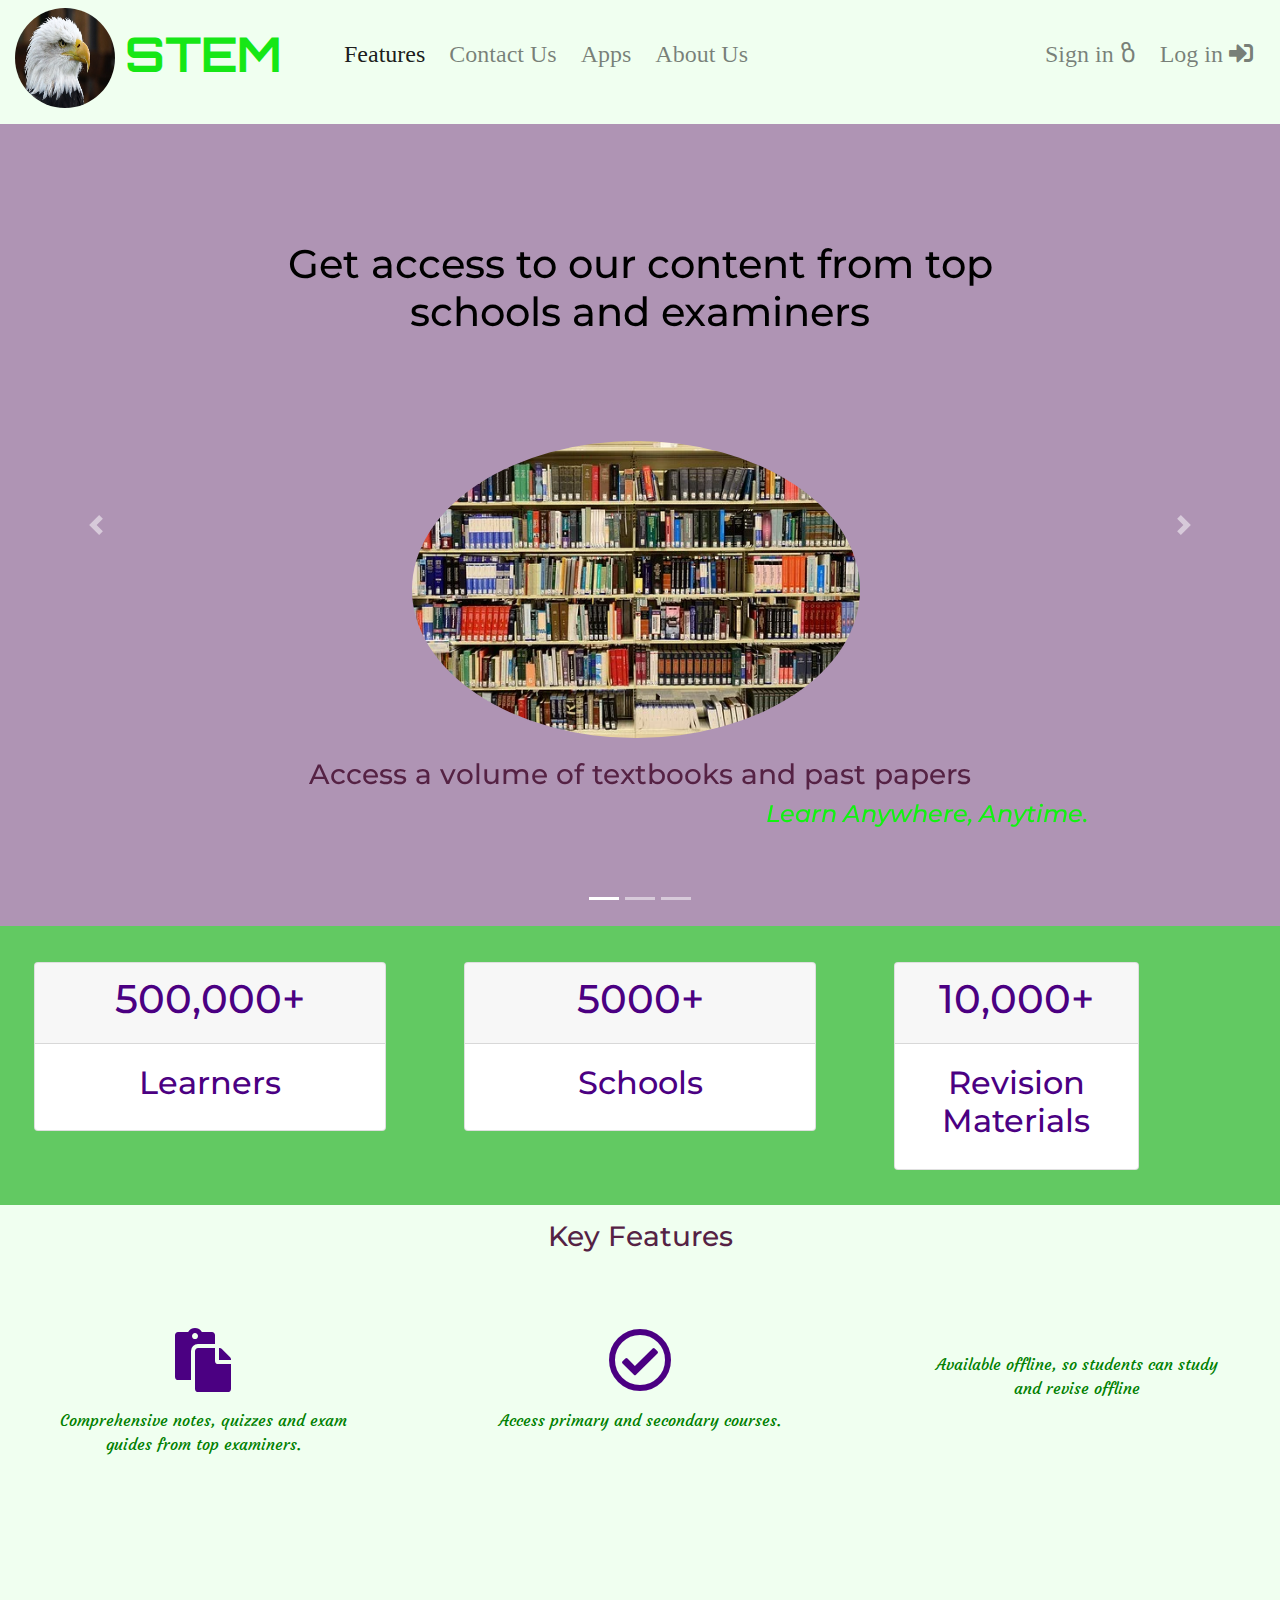
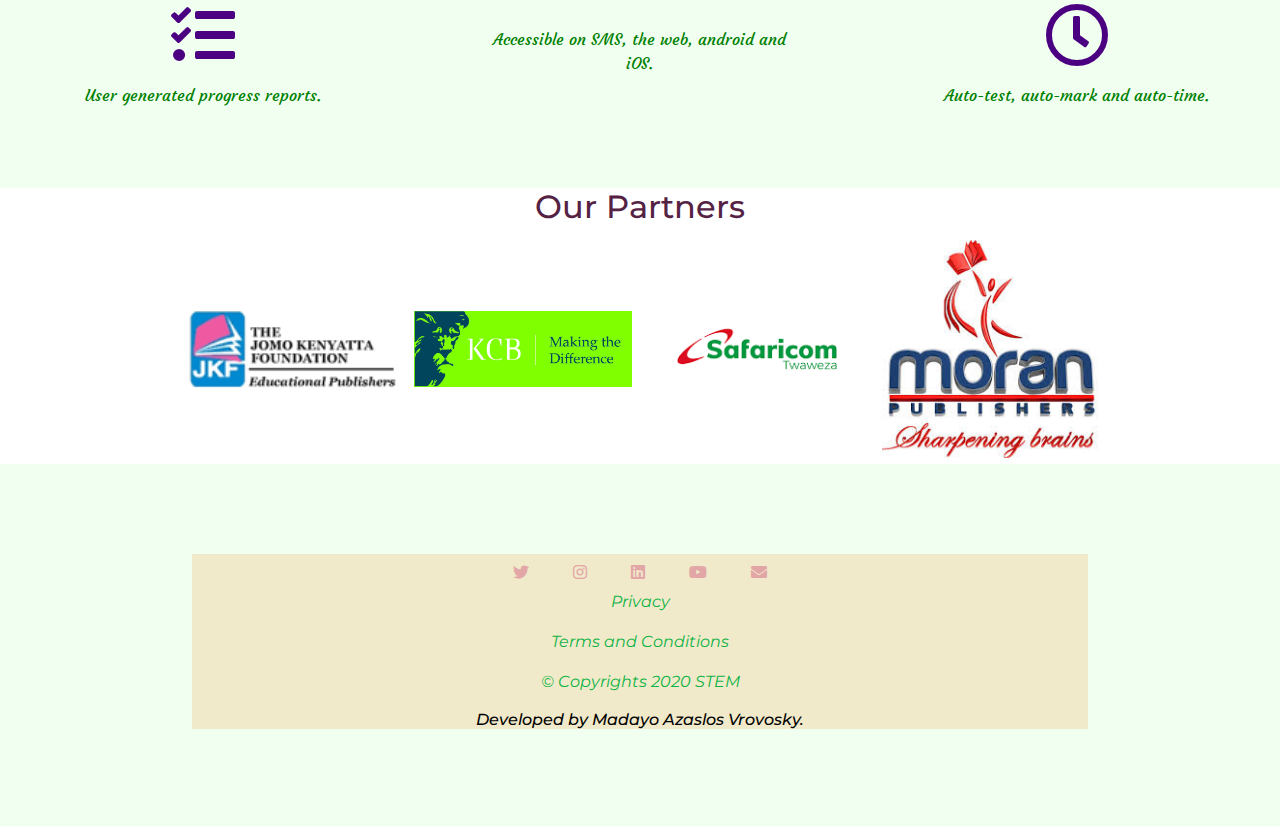
<file: Project STEM/index.html>
<!DOCTYPE html>
<html lang="en">
<head>
    <meta charset="UTF-8">
    <meta name="viewport" content="width=device-width, initial-scale=1.0">
    <link rel="stylesheet" href="https://stackpath.bootstrapcdn.com/bootstrap/4.4.1/css/bootstrap.min.css" integrity="sha384-Vkoo8x4CGsO3+Hhxv8T/Q5PaXtkKtu6ug5TOeNV6gBiFeWPGFN9MuhOf23Q9Ifjh" crossorigin="anonymous">
    <link rel="stylesheet" href="https://pro.fontawesome.com/releases/v5.10.0/css/all.css">
    <link rel="stylesheet" href="style.css">
    <link rel="icon" href="images/favicon (2).ico">
    <link href="https://fonts.googleapis.com/css2?family=Orbitron:wght@900&display=swap" rel="stylesheet">
    <link href="https://fonts.googleapis.com/css2?family=Tangerine:wght@700&display=swap" rel="stylesheet">
    <link href="https://fonts.googleapis.com/css2?family=Courgette&display=swap" rel="stylesheet">

    <link href="https://fonts.googleapis.com/css2?family=Montserrat:wght@900&display=swap" rel="stylesheet">
    <title>Project STEM</title>
</head>
<body>
    <section id="title">
    <div class="container-fluid">
    <div class="navbar navbar-expand-lg navbar-light">
        <img class="logo"; src="images/aguila.jpg" alt="logo">
        <a style="color: rgb(22, 231, 22); font-style: bold;" class="navbar-brand" href="#">STEM</a>
        <button class="navbar-toggler" type="button" data-toggle="collapse" data-target="#navbarSupportedContent" aria-controls="navbarSupportedContent" aria-expanded="false" aria-label="Toggle navigation">
          <span class="navbar-toggler-icon"></span>
        </button>
      
        <div class="collapse navbar-collapse navbar-default" id="navbarSupportedContent">
          <ul class="navbar-nav">
            <li class="nav-item active">
              <a class="nav-link" href="#">Features</a>
            </li>
            <li class="nav-item">
                <a class="nav-link" href="#">Contact Us</a>
              </li>
              <li class="nav-item">
                <a class="nav-link" href="#">Apps</a>
              </li>
              <li class="nav-item">
                <a class="nav-link" href="#">About Us</a>
              </li>
            </ul>
            <ul class="navbar-nav ml-auto">
            <li class="nav-item">
              <a class="nav-link" href="">Sign in <i class=" register far fa-user-alt"></i></a>
            </li>
            <li class="nav-item">
              <a class="nav-link" href="">Log in <i class=" register fas fa-sign-in-alt"></i></a>
            </li>
          </ul>
        </div>
    </div>
    </div>
    <section id="testimonials">
      <div id="testimonial-carousel" class="carousel slide" data-ride="carousel">
        <ol class="carousel-indicators">
          <li data-target="#testimonial-carousel" data-slide-to="0" class="active"></li>
          <li data-target="#testimonial-carousel" data-slide-to="1"></li>
          <li data-target="#testimonial-carousel" data-slide-to="2"></li>
        </ol>
        <div class="carousel-inner">
          <div class="carousel-item">
            <h1 class="texts">STEM<br>eLearning Platform.</h1>
            <img class="timage"src="images/afro.webp" alt="students">
            <h3>Give your child STEM wings and Watch your him engage with learning,<br>
              have fun with their friends and improve with their schoolwork.</h3>
            <h4><em>Learn Anywhere, Anytime.</em></h4>
           
           
          </div>
          <div class="carousel-item active">
            <h1  class="texts">Get access to our content from top schools and examiners</h1><br>
            <img class="timage" src="images/books.webp" alt="past paper">
            <h3>Access a volume of textbooks and past papers</h3>
            <h4><em>Learn Anywhere, Anytime.</em></h4>
        
          </div>
          <div class="carousel-item">
          <h1  class="texts">Download our App or dial on USSD: *737# or SMS 123418</h1>
          <button class="btn btn-lg btn-dark  download-button" type="button">
            <i class="fab fa-apple"></i> iOS Download</button>
          <button class="btn btn-lg btn-outline-light download-button" type="button ">
            <i class="fab fa-google-play"></i> Android Download</button>
            <h4><em>Learn Anywhere, Anytime.</em></h4>
        
          </div>
          </div>
          <a class="carousel-control-prev" href="testimonial-carousel" role="button" data-slide="prev">
            <span class="carousel-control-prev-icon" aria-hidden="true"></span>
            <span class="sr-only">Previous</span>
          </a>
          <a class="carousel-control-next" href="testimonial-carousel" role="button" data-slide="next">
            <span class="carousel-control-next-icon" aria-hidden="true"></span>
            <span class="sr-only">Next</span>
          </a>
        </div>
      </div>
  </section>
      <section id="Features">
     <div class="row">
     <div class=" features-column col-lg-4 col-md-6">
    <div class="card">
      <div class="card-header">
        <h1>500,000+</h1>
      </div>
      <div class="card-body">
       <h2>Learners</h2>
      </div>
    </div>
     </div>
     <div class=" features-column col-lg-4 col-md-6">
      <div class="card">
        <div class="card-header">
          <h1>5000+</h1>
        </div>
        <div class="card-body">
         <h2>Schools</h2>
        </div>
      </div>
       </div>
       <div class=" features-column col-lg-3 col-md-6">
        <div class="card">
          <div class="card-header">
            <h1>10,000+</h1>
          </div>
          <div class="card-body">
           <h2>Revision Materials</h2>
          </div>
        </div>
         </div>
      </section>
      <section>
      <div class="Key-Features">
      <h3 style="margin-top: 15px;">Key Features</h3>
      <div class="row">
        
        <div class="feat col-lg-4"><i class=" icon fas fa-paste fa-4x"></i>
           <p>Comprehensive notes, 
            quizzes and exam guides from top examiners.</p>
        </div>
        <div class=" feat col-lg-4"><i class="icon far fa-check-circle fa-4x"></i>
            <p>Access primary and secondary courses.</p>
        </div>
        <div class=" feat col-lg-4"><i class=" icon far fa-wifi-slash fa-4x"></i>
            <p>Available offline, so students can study and revise offline</p>
        </div>
        <div class=" feat col-lg-4"><i class=" icon fas fa-tasks fa-4x"></i>
          <p>User generated progress reports.</p>
      </div>
      <div class=" feat col-lg-4"><i class=" icon fal fa-phone-laptop fa-4x"></i>
        <p>Accessible on SMS, the web, android and iOS.</p>
    </div>
    <div class=" feat col-lg-4"><i class="icon far fa-clock fa-4x"></i>
      <p>Auto-test, auto-mark and auto-time.</p>
  </div>
</div>
</div>
</section>
<div class="partners">
  <h2>Our Partners</h2>
  <img class="part" src="images/jkf.png" alt="jkf publishers">
  <img  class="part" src="images/kcb.jpg" alt="equity bank">
  <img  class="part" src="images/safcom.png" alt="safcom">
  <img  class="part" src="images/moran.jpg" alt="moran publishers">
</div>
<section>
    <footer id="footer">
      <div class="footer container-fluid">
      <i class="social fab fa-twitter"></i>
      <i class="social fab fa-instagram"></i>
      <i class=" social fab fa-linkedin"></i>
      <i class=" social fab fa-youtube"></i>
      <i class="social fas fa-envelope"></i>
          <em><p class="foot">Privacy</p>
          <p class="foot">Terms and Conditions</p>
          <p class="foot">© Copyrights 2020 STEM</p></em>
        <i><h6>Developed by Madayo Azaslos Vrovosky.<h6></i>
        </div>
        </footer>
      </section>
</body>
<script src="https://code.jquery.com/jquery-3.4.1.slim.min.js" integrity="sha384-J6qa4849blE2+poT4WnyKhv5vZF5SrPo0iEjwBvKU7imGFAV0wwj1yYfoRSJoZ+n" crossorigin="anonymous"></script>
<script src="https://cdn.jsdelivr.net/npm/popper.js@1.16.0/dist/umd/popper.min.js" integrity="sha384-Q6E9RHvbIyZFJoft+2mJbHaEWldlvI9IOYy5n3zV9zzTtmI3UksdQRVvoxMfooAo" crossorigin="anonymous"></script>
<script src="https://stackpath.bootstrapcdn.com/bootstrap/4.4.1/js/bootstrap.min.js" integrity="sha384-wfSDF2E50Y2D1uUdj0O3uMBJnjuUD4Ih7YwaYd1iqfktj0Uod8GCExl3Og8ifwB6" crossorigin="anonymous"></script>
</html>
</file>
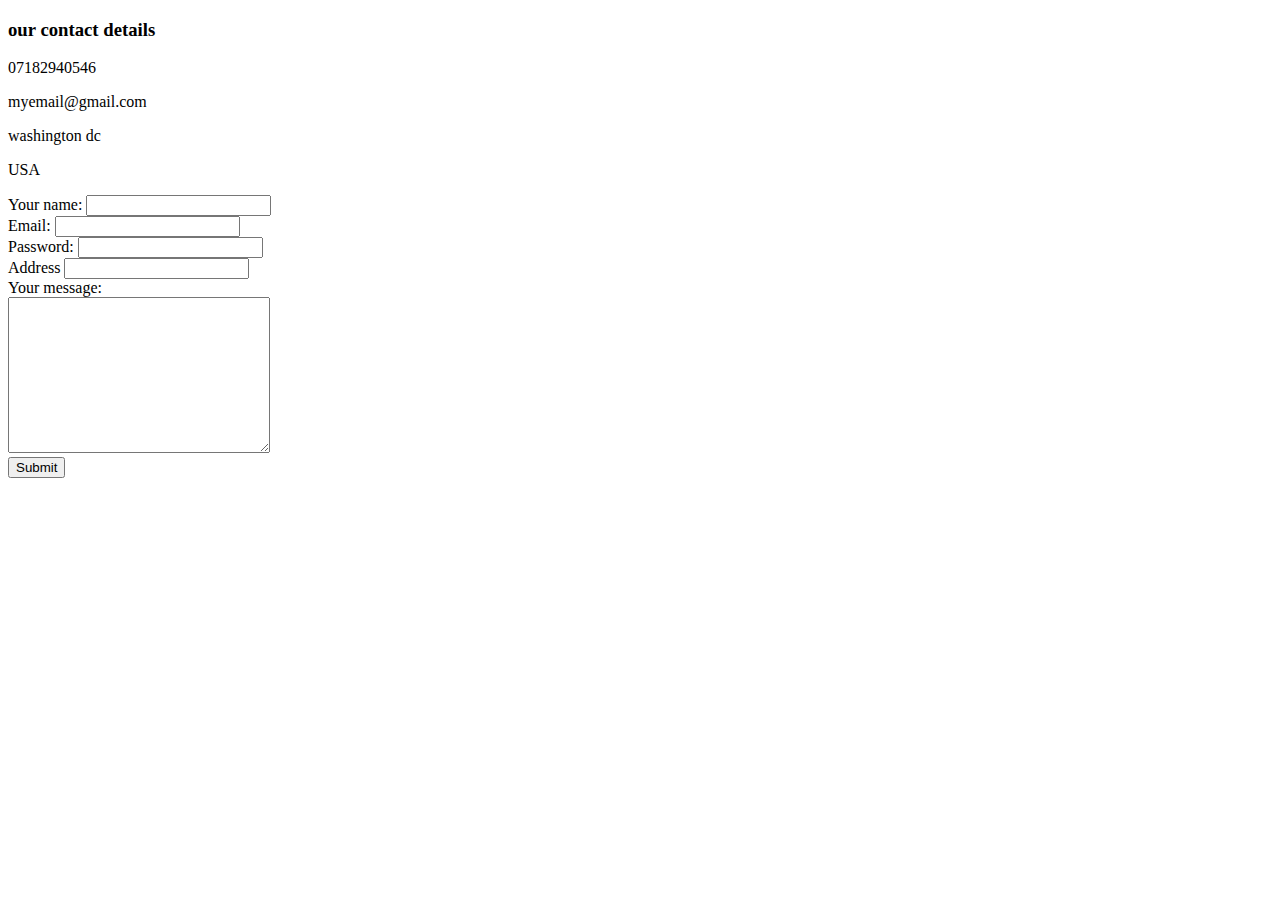
<file: contact.html>
<!DOCTYPE html>
<html lang="en">
<head>
    <meta charset="UTF-8">
    <meta name="viewport" content="width=device-width, initial-scale=1.0">
    <title>contact us</title>
</head>
<body>
    <h3>our contact details</h3>
    <p>07182940546</p>
   <p>myemail@gmail.com</p>
    <p>washington dc</p>
    <p>USA</p>

    <form action="mailto:mathewthe10th@gmail.com" method="POST" enctype="text/plain">
        <label>Your name:</label>
        <input type="text" name="your name" value=""><br>
        <label>Email:</label>
         <input type="email" name="your email"><br>
        <label>Password:</label>
        <input type="password" name="your password"><br>
       
        <label>Address</label>
        <input type="address"name="your address"><br>
        <label>Your message:</label><br>
        <textarea name="name"cols="30" rows="10"></textarea><br>
        <input type="submit" name="">
       
     

    </form>
</body>
</html>
</file>
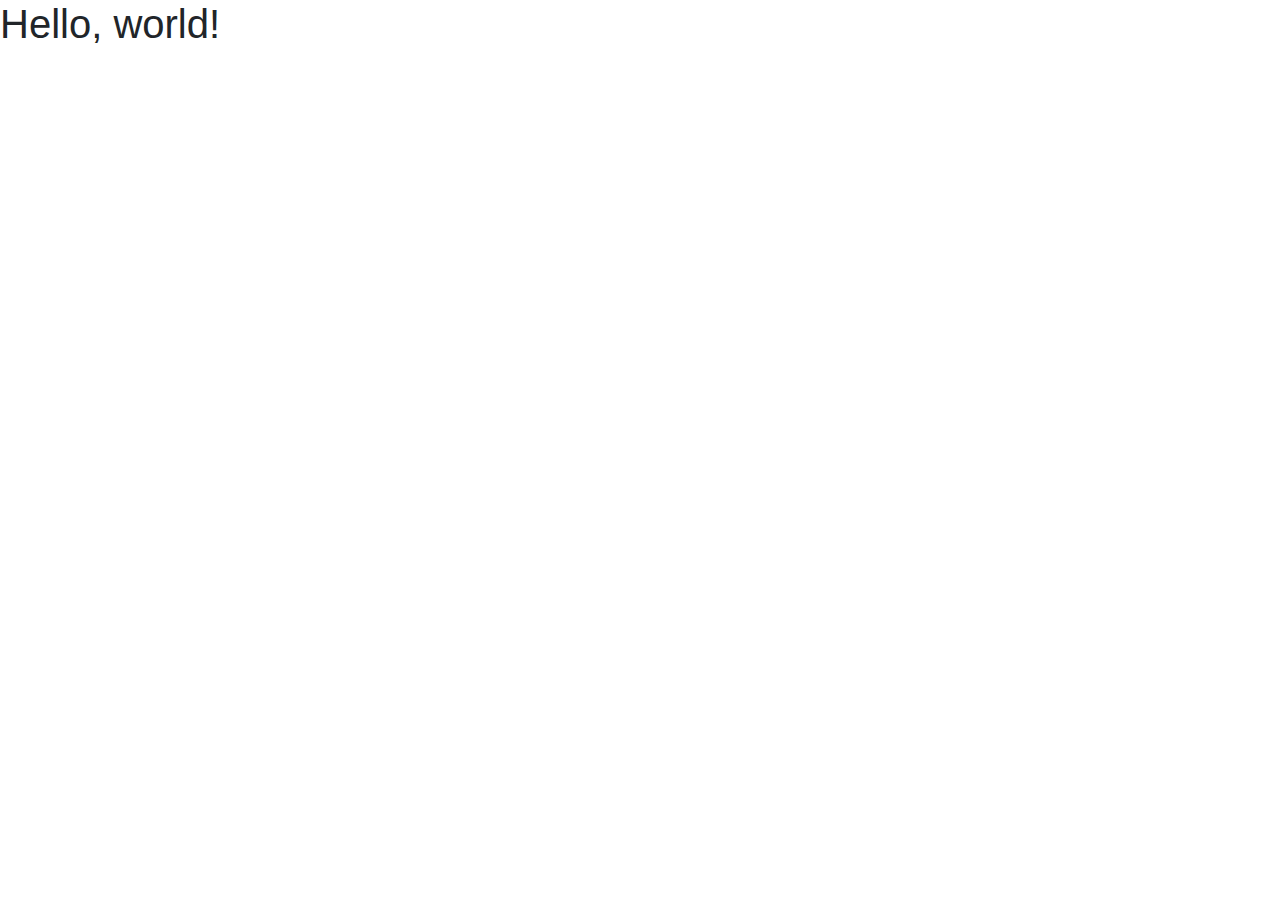
<file: flex.html>
<!doctype html>
<html lang="en">
  <head>
    <!-- Required meta tags -->
    <meta charset="utf-8">
    <meta name="viewport" content="width=device-width, initial-scale=1, shrink-to-fit=no">

    <!-- Bootstrap CSS -->
    <link rel="stylesheet" href="https://stackpath.bootstrapcdn.com/bootstrap/4.4.1/css/bootstrap.min.css" integrity="sha384-Vkoo8x4CGsO3+Hhxv8T/Q5PaXtkKtu6ug5TOeNV6gBiFeWPGFN9MuhOf23Q9Ifjh" crossorigin="anonymous">

    <title>Hello, world!</title>
  </head>
  <body>
    <h1>Hello, world!</h1>

    <!-- Optional JavaScript -->
    <!-- jQuery first, then Popper.js, then Bootstrap JS -->
    <script src="https://code.jquery.com/jquery-3.4.1.slim.min.js" integrity="sha384-J6qa4849blE2+poT4WnyKhv5vZF5SrPo0iEjwBvKU7imGFAV0wwj1yYfoRSJoZ+n" crossorigin="anonymous"></script>
    <script src="https://cdn.jsdelivr.net/npm/popper.js@1.16.0/dist/umd/popper.min.js" integrity="sha384-Q6E9RHvbIyZFJoft+2mJbHaEWldlvI9IOYy5n3zV9zzTtmI3UksdQRVvoxMfooAo" crossorigin="anonymous"></script>
    <script src="https://stackpath.bootstrapcdn.com/bootstrap/4.4.1/js/bootstrap.min.js" integrity="sha384-wfSDF2E50Y2D1uUdj0O3uMBJnjuUD4Ih7YwaYd1iqfktj0Uod8GCExl3Og8ifwB6" crossorigin="anonymous"></script>
  </body>
</html>
</file>
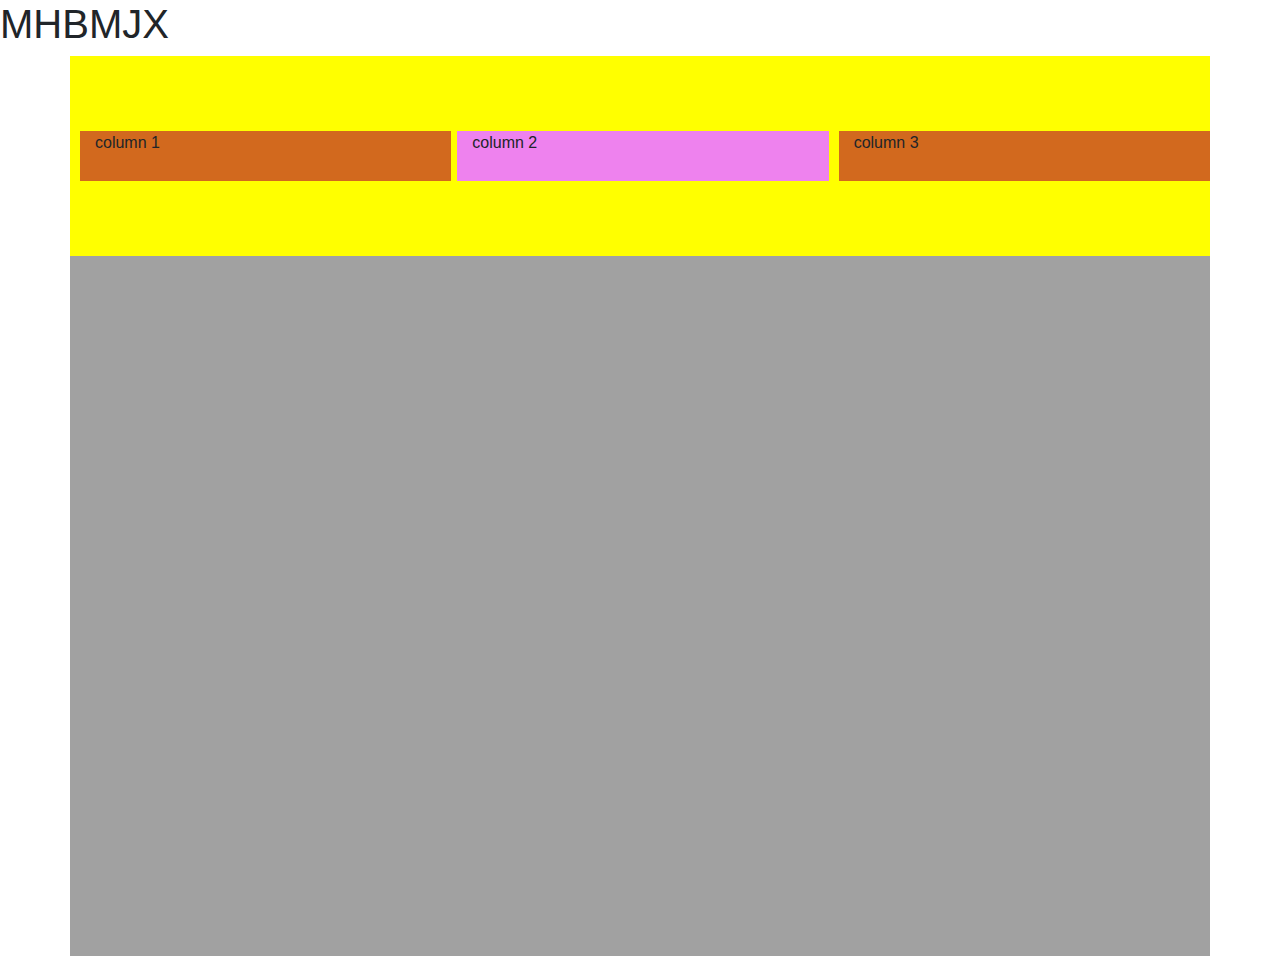
<file: indexxx.html>
<!doctype html>
<html lang="en">
  <head>
    <!-- Required meta tags -->
    <meta charset="utf-8">
    <meta name="viewport" content="width=device-width, initial-scale=1, shrink-to-fit=no">

    <!-- Bootstrap CSS -->
    <link rel="stylesheet" href="https://stackpath.bootstrapcdn.com/bootstrap/4.4.1/css/bootstrap.min.css" integrity="sha384-Vkoo8x4CGsO3+Hhxv8T/Q5PaXtkKtu6ug5TOeNV6gBiFeWPGFN9MuhOf23Q9Ifjh" crossorigin="anonymous">

    <title>Hello, world!</title>
  </head>
  <body>
    <h1>MHBMJX</h1>
    <style>
        .kok{
            background-color: #a1a1a1;
            height: 100vh;
        }
        .grey{
            background-color: chocolate;
            height: 50px;
            margin-left: 10px;
        }
        .gre{
            background-color: violet;
            height: 50px;
            margin-left: 6px;
        }
        .rowheight{
            background-color: yellow;
            height: 200px;
        }

    </style>

    <div class="container kok">
        <div class="row rowheight align-items-center ">
            <div class="col grey">column 1</div>
            <div class="col gre">column 2</div>
            <div class="col grey">column 3</div>

        </div>

    

  





    <!-- Optional JavaScript -->
    <!-- jQuery first, then Popper.js, then Bootstrap JS -->
    <script src="https://code.jquery.com/jquery-3.4.1.slim.min.js" integrity="sha384-J6qa4849blE2+poT4WnyKhv5vZF5SrPo0iEjwBvKU7imGFAV0wwj1yYfoRSJoZ+n" crossorigin="anonymous"></script>
    <script src="https://cdn.jsdelivr.net/npm/popper.js@1.16.0/dist/umd/popper.min.js" integrity="sha384-Q6E9RHvbIyZFJoft+2mJbHaEWldlvI9IOYy5n3zV9zzTtmI3UksdQRVvoxMfooAo" crossorigin="anonymous"></script>
    <script src="https://stackpath.bootstrapcdn.com/bootstrap/4.4.1/js/bootstrap.min.js" integrity="sha384-wfSDF2E50Y2D1uUdj0O3uMBJnjuUD4Ih7YwaYd1iqfktj0Uod8GCExl3Og8ifwB6" crossorigin="anonymous"></script>
  </body>
</html>
</file>
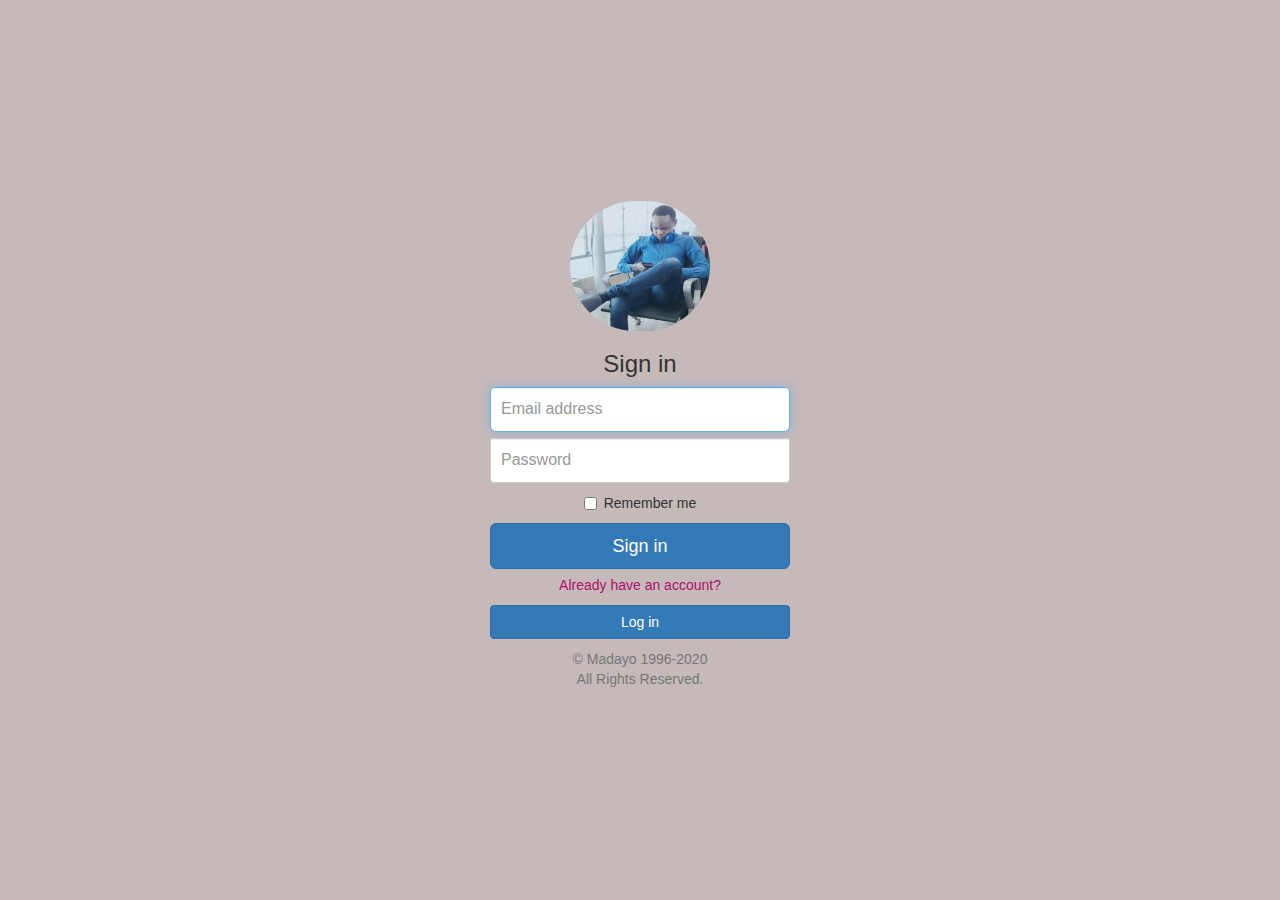
<file: log.html>
<!doctype html>
<html lang="en">
  <head>
    <meta charset="utf-8">
    <meta name="generator" content="Jekyll v3.8.6">
    <title>Signin</title>

    <link rel="canonical" href="https://getbootstrap.com/docs/4.4/examples/sign-in/">

    <!-- Bootstrap core CSS -->
    <link rel="stylesheet" href="https://maxcdn.bootstrapcdn.com/bootstrap/3.3.7/css/bootstrap.min.css">
    
    <style>
      .bd-placeholder-img {
        font-size: 1.125rem;
        text-anchor: middle;
        -webkit-user-select: none;
        -moz-user-select: none;
        -ms-user-select: none;
        user-select: none;
      }

      @media (min-width: 768px) {
        .bd-placeholder-img-lg {
          font-size: 3.5rem;
        }
      }
    </style>
    <link href="signin.css" rel="stylesheet">
  </head>
  <body class="text-center">
    <form class="form-signin">
  <img style="border-radius: 100px"; class="mb-4" src="photos/three.jpg" alt="" width="140" height="130">
  <h1 class="h3 mb-3 font-weight-normal"> Sign in</h1>
  <label for="inputEmail" class="sr-only">Email address</label>
  <input type="email" id="inputEmail" class="form-control" placeholder="Email address" required autofocus>
  <label for="inputPassword" class="sr-only">Password</label>
  <input type="password" id="inputPassword" class="form-control" placeholder="Password" required>
  <div class="checkbox mb-3">
    <label>
      <input type="checkbox" value="remember-me">Remember me 
    </label>
  </div>
  <button class="btn btn-lg btn-primary btn-block" type="submit">Sign in</button>
  <P style="margin-top: 6px; color: rgb(175, 14, 108) ; ">Already have an account? </P><button class="btn btn-m btn-primary btn-block" type="submit">Log in</button>
  <p style="margin-top: 10px;" class="mt-5 mb-3 text-muted">&copy; Madayo 1996-2020<br>All Rights Reserved.</p>
</form>
</body>
</html>
</file>
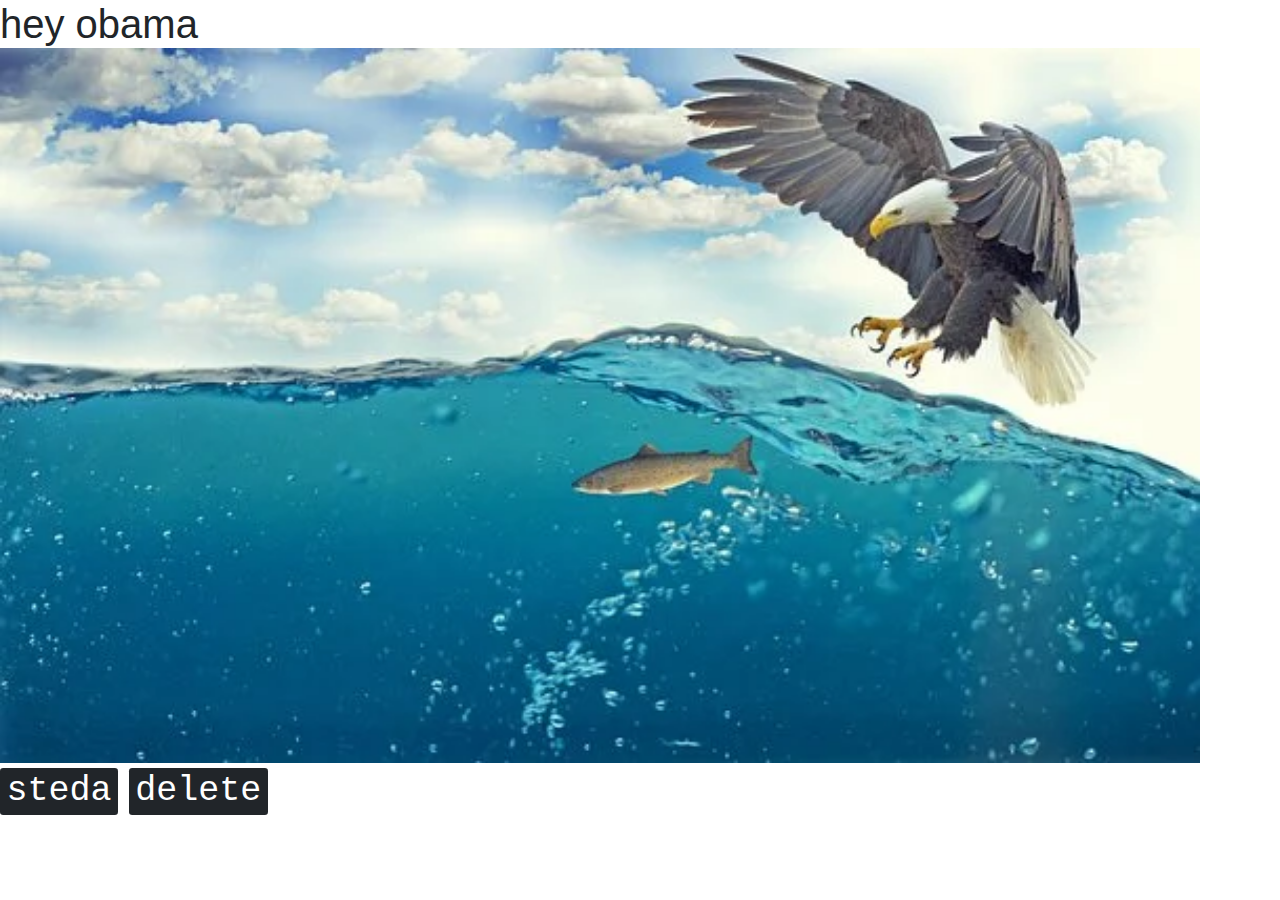
<file: prac.html>
<!doctype html>
<html lang="en">
  <head>
    <!-- Required meta tags -->
    <meta charset="utf-8">
    <meta name="viewport" content="width=device-width, initial-scale=1, shrink-to-fit=no">

    <!-- Bootstrap CSS -->
    <link rel="stylesheet" href="https://stackpath.bootstrapcdn.com/bootstrap/4.4.1/css/bootstrap.min.css" integrity="sha384-Vkoo8x4CGsO3+Hhxv8T/Q5PaXtkKtu6ug5TOeNV6gBiFeWPGFN9MuhOf23Q9Ifjh" crossorigin="anonymous">

    <title>Hello, world!</title>
  </head>
  <body>
    <h1>hey obama
        <div class="koke">
           <img style="width: 1200px;" class="img-fluid"src="photos/one.webp" alt="eagle">
        </div>
        <kbd>steda</kbd>
        <kbd>delete</kbd>
    </h1>

    <!-- Optional JavaScript -->
    <!-- jQuery first, then Popper.js, then Bootstrap JS -->
    <script src="https://code.jquery.com/jquery-3.4.1.slim.min.js" integrity="sha384-J6qa4849blE2+poT4WnyKhv5vZF5SrPo0iEjwBvKU7imGFAV0wwj1yYfoRSJoZ+n" crossorigin="anonymous"></script>
    <script src="https://cdn.jsdelivr.net/npm/popper.js@1.16.0/dist/umd/popper.min.js" integrity="sha384-Q6E9RHvbIyZFJoft+2mJbHaEWldlvI9IOYy5n3zV9zzTtmI3UksdQRVvoxMfooAo" crossorigin="anonymous"></script>
    <script src="https://stackpath.bootstrapcdn.com/bootstrap/4.4.1/js/bootstrap.min.js" integrity="sha384-wfSDF2E50Y2D1uUdj0O3uMBJnjuUD4Ih7YwaYd1iqfktj0Uod8GCExl3Og8ifwB6" crossorigin="anonymous"></script>
  </body>
</html>
</file>
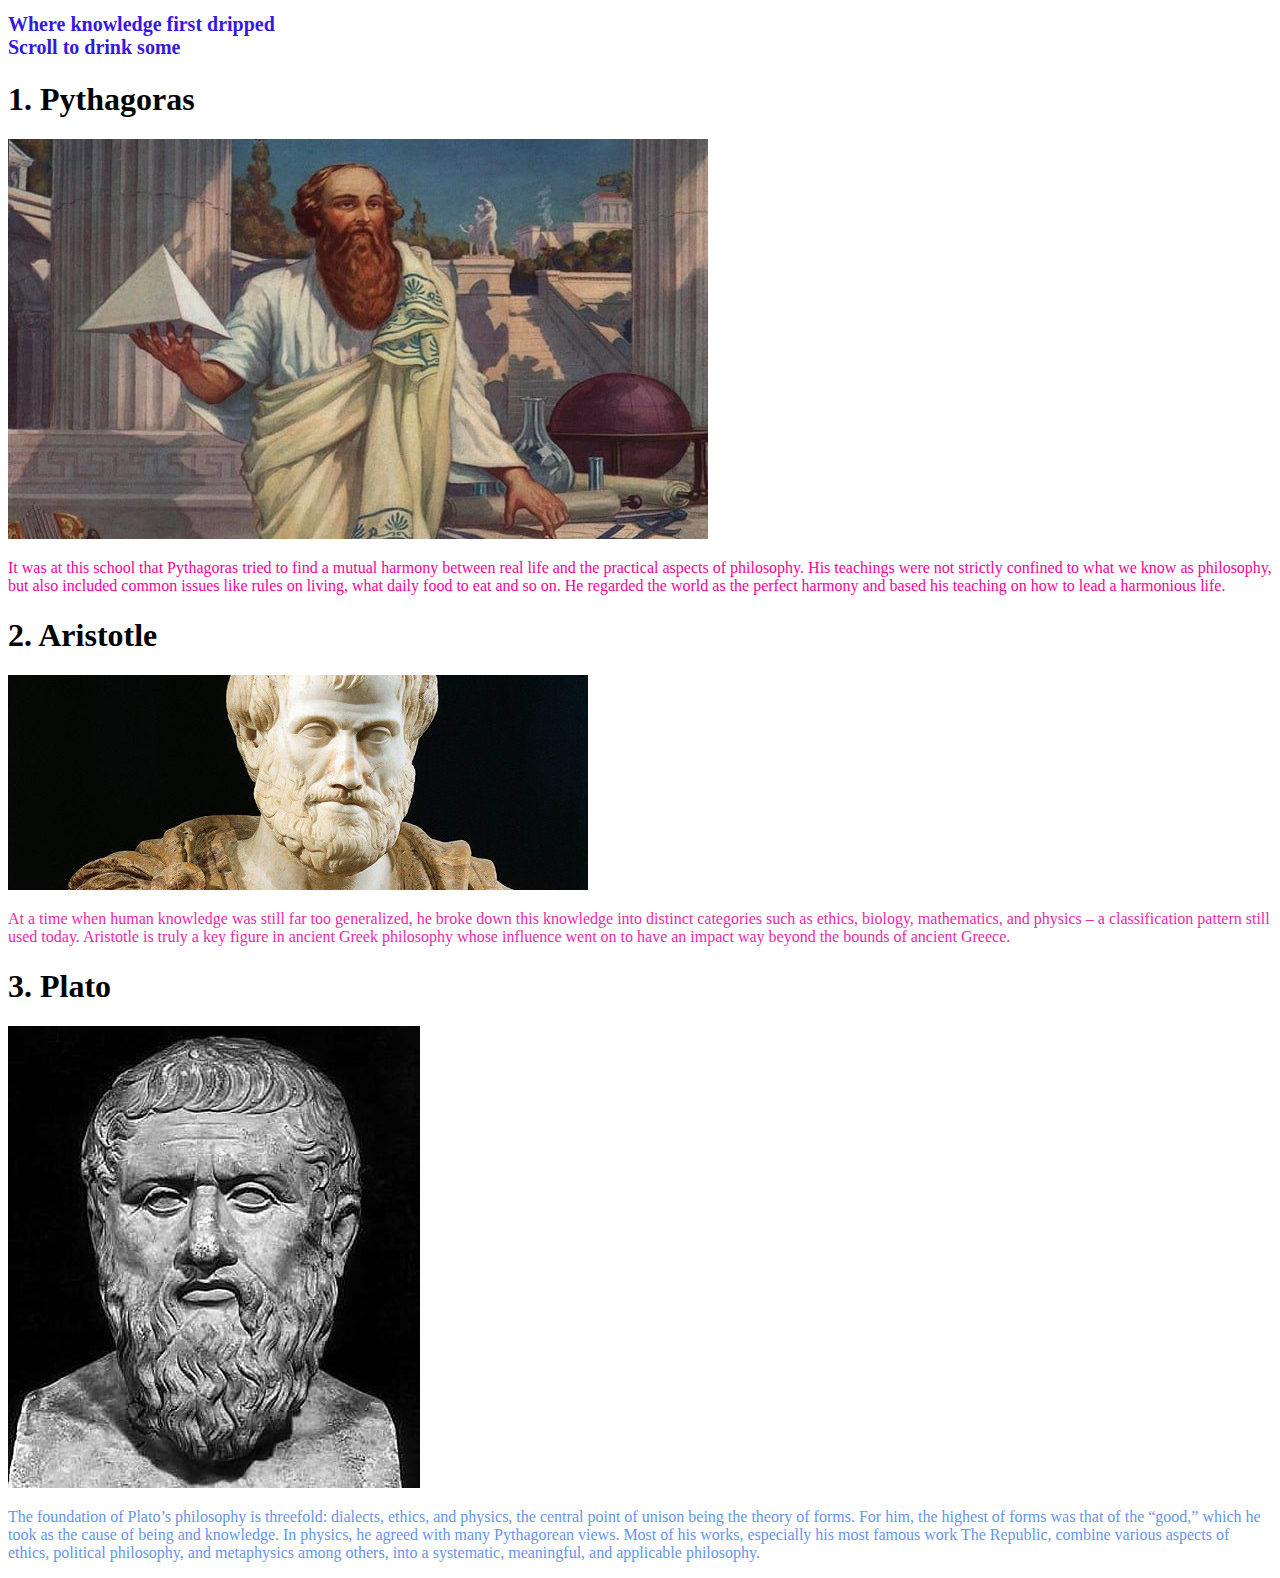
<file: pythagoras.html>
<!DOCTYPE html>
<html lang="en">
<head>
    <meta charset="UTF-8">
    <meta name="viewport" content="width=device-width, initial-scale=1.0">
    <title>Pythagoras</title>
    <h1 style="color: rgb(54, 23, 228); font-size: 20px;">Where knowledge first dripped<br>Scroll to drink some</h1>
</head>
<body>
    <h1>1. Pythagoras</h1>
    <img src="photos/Pythagoras-Greek-Philosopher.jpg" alt="pythagoras">
    <p style="color: rgb(255, 0, 149);">It was at this school that Pythagoras tried to find a mutual harmony between real life and the practical aspects of philosophy. His teachings were not strictly confined to what we know as philosophy, but also included common issues like rules on living, what daily food to eat and so on. He regarded the world as the perfect harmony and based his teaching on how to lead a harmonious life.</p>

<h1> 2. Aristotle</h1>
<img src="photos/Greek-Philosopher-aristotle.jpg" alt="Aristotle">
<p style="color: rgb(235, 41, 170);">At a time when human knowledge was still far too generalized, he broke down this knowledge into distinct categories such as ethics, biology, mathematics, and physics – a classification pattern still used today. Aristotle is truly a key figure in ancient Greek philosophy whose influence went on to have an impact way beyond the bounds of ancient Greece.</p>

<h1>3. Plato</h1>
<img src="photos/Plato-Greek-Philosopher.jpg", alt="plato">
<p style="color: cornflowerblue;">The foundation of Plato’s philosophy is threefold: dialects, ethics, and physics, the central point of unison being the theory of forms. For him, the highest of forms was that of the “good,” which he took as the cause of being and knowledge. In physics, he agreed with many Pythagorean views. Most of his works, especially his most famous work The Republic, combine various aspects of ethics, political philosophy, and metaphysics among others, into a systematic, meaningful, and applicable philosophy.</p>

</body>
</html>
</file>
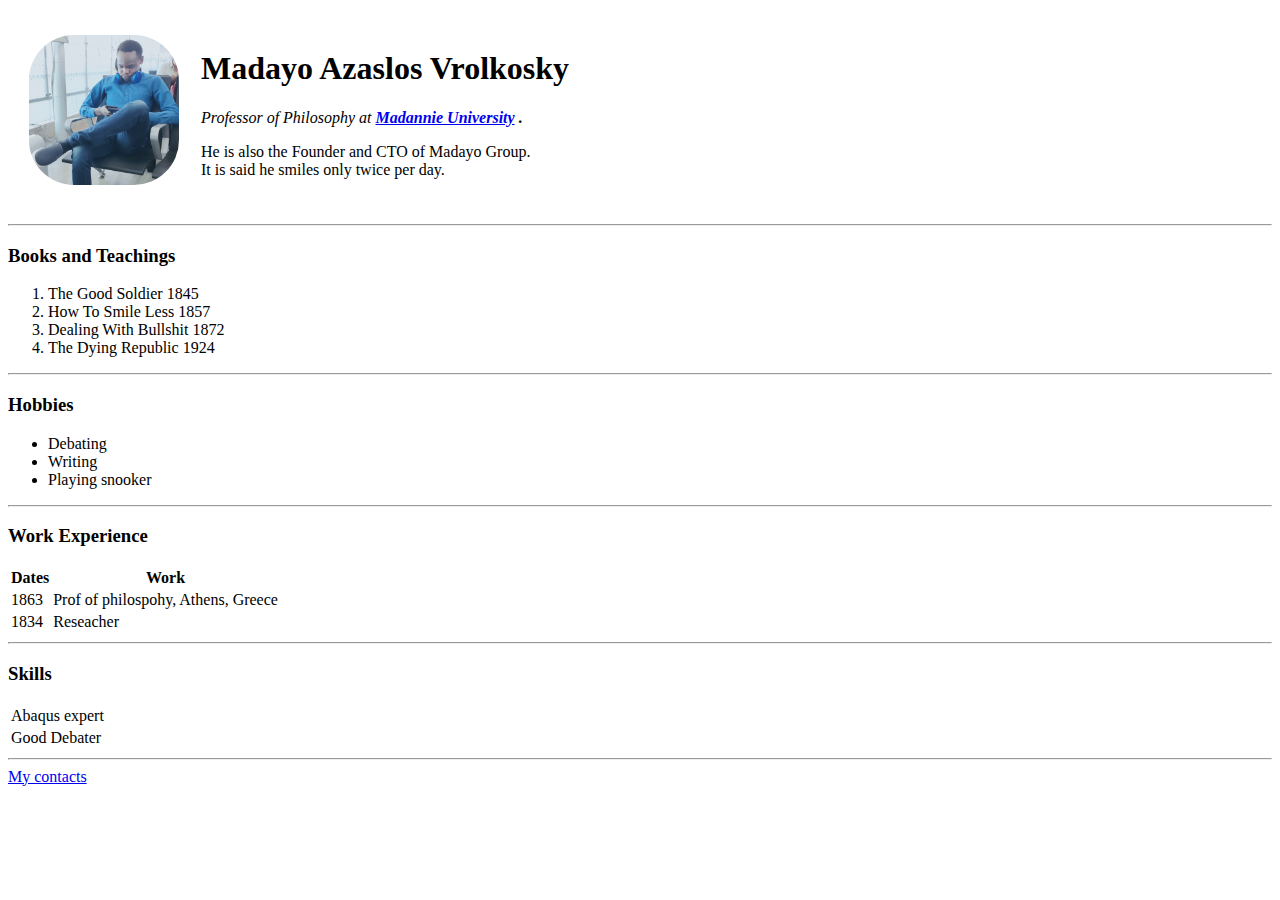
<file: udemy.html>
<!DOCTYPE html>
<html lang="en">
<head>
    <meta charset="UTF-8">
    <meta name="viewport" content="width=device-width, initial-scale=1.0">
    <title>UdemyM</title>
</head>
<body>
    <table cellspacing="20;">
        <tr>
            <td><img style="width: 150px; height: 150px; border-radius: 30%;" src="photos/three.jpg" alt="madayo"></td>
        <td><h1>Madayo Azaslos Vrolkosky</h1>
        
    <p><em>Professor of Philosophy at <strong> <a href="trump organization">Madannie University</a> .</strong></em></p>
    <p>He is also the Founder and CTO of Madayo Group.<br>
     It is said he smiles only twice per day.</p> </td>
        </tr>
    </table>
  

    <hr>
    <h3>Books and Teachings </h3>
    <ol>
        <li>The Good Soldier 1845</li>
        <li>How To Smile Less 1857</li>
        <li>Dealing With Bullshit 1872</li>
        <li>The Dying Republic 1924</li>
    </ol><hr>
    <h3>Hobbies</h3>
    <ul>
        <li>Debating</li>
        <li>Writing</li>
        <li>Playing snooker</li>
    </ul><hr>
    <h3>Work Experience</h3>
    <table>
        <thead>
            <tr>
                <th>Dates</th>
                <th>Work</th>
            </tr>

            <tbody>
                <tr>
                    <td>1863</td>
                    <td>Prof of philospohy, Athens, Greece</td>
                    <tr>
                        <td>1834</td>
                        <td>Reseacher</td>
                    </tr>
                </tr>
                <tfoot>

                </tfoot>
            </tbody>
        </thead>
       


    </table><hr>
<h3>Skills</h3>
<table>
    <tr>
        <td>Abaqus expert</td>
        <tr> <td>Good Debater</td></tr>
       
    </tr>
</table><hr>
    <a href="contact.html">My contacts</a>
</body>
</html>
</file>
<file: Project STEM/style.css>
body{
    font-family: 'Montserrat';

}
#title{
    background-color: honeydew;
    color: #e2a6a6
}
.logo{
    width: 100px;
    height: 100px;
border-radius: 50%;
margin-right: 10px;
margin-top: 8px;
}

a{
    color: rgb(45, 157, 223);

}
p{
    color: green;
}
.navbar{
    padding:0 0 1rem;

}
.navbar-brand{
    font-family: 'Orbitron', sans-serif;
    font-size: 3rem;
    font-weight: bold;
    margin-right: 50px;
    text-decoration: none;
}
.nav-link{
    font-size: 1.5rem;
    font-family: "Montserrat-Light";
}
.nav-link:hover{
    color: green;
}
.nav-item{
    padding: 0px 4px;
}
#testimonials{
    background-color: #af94b4;
    color: black;
}
.carousel-item{
    padding: 7% 15%;
}
.timage{
    border-radius: 100%;
    width: 50%;
    margin: 10px 10px 20px 20px;
    position: relative;
    left: 200px;
}
.texts{
    text-align: center;
    padding: 3% 5% 7%;
}
h3{
    text-align: center;
    color: #552244;
}
h4{
color:rgb(17, 243, 17);
text-align:end;
}
.download-button{
    margin:5% 3% 5% 0;
}
#Features{
    padding: 10px;
    text-align: center;
    background-color:rgb(98, 201, 98);
}
.features-column{
    padding: 2% 3% 2%;
    color: indigo;
}
.col{
    margin-left: 20px;
    text-align: center;
    padding: 3% 5% 7%;
    margin: 50px;
}
.feat{
    padding: 5%;
    text-align: center;
    font-family: 'Courgette', cursive;
}
.icon{
    color:indigo;
    margin-bottom: 1rem;
}
.icon:hover{
    color: rgba(24, 74, 212, 0.667);
}
@media(max-width: 700px) {
    .timage{
  position: relative;
  left: 25%;
  border-radius:30%;
    }
}
#footer{
    padding: 7% 15%;
    text-align: center;
 
}
.footer{
   background-color: #f1eaca;
   margin-left: 0px ;
}
.social{
    margin: 10px 20px;
}
.foot{
    color:#0eb345;
}
h6{
    color:black;
    margin-left: 0px;
}
.partners{
    text-align: center;
    justify-content: center;
    color: #552244;
    background-color: #fff;
}
.part{
margin: 6px;
width: 17%;
}
</file>
<file: signin.css>
html,
body {
  height: 100%;
}

body {
  display: -ms-flexbox;
  display: flex;
  -ms-flex-align: center;
  align-items: center;
  padding-top: 40px;
  padding-bottom: 40px;
  background-color: #c5b9b9;
}

.form-signin {
  width: 100%;
  max-width: 330px;
  padding: 15px;
  margin: auto;
}
.form-signin .checkbox {
  font-weight: 400;
}
.form-signin .form-control {
  position: relative;
  box-sizing: border-box;
  height: auto;
  padding: 10px;
  font-size: 16px;
}
.form-signin .form-control:focus {
  z-index: 2;
}
.form-signin input[type="email"] {
  margin-bottom: -1px;
  border-bottom-right-radius: 6px;
  border-bottom-left-radius: 6px;
  margin-bottom: 6px;
}
.form-signin input[type="password"] {
  margin-bottom: 10px;
  border-top-left-radius: 0;
  border-top-right-radius: 0;
}
</file>
